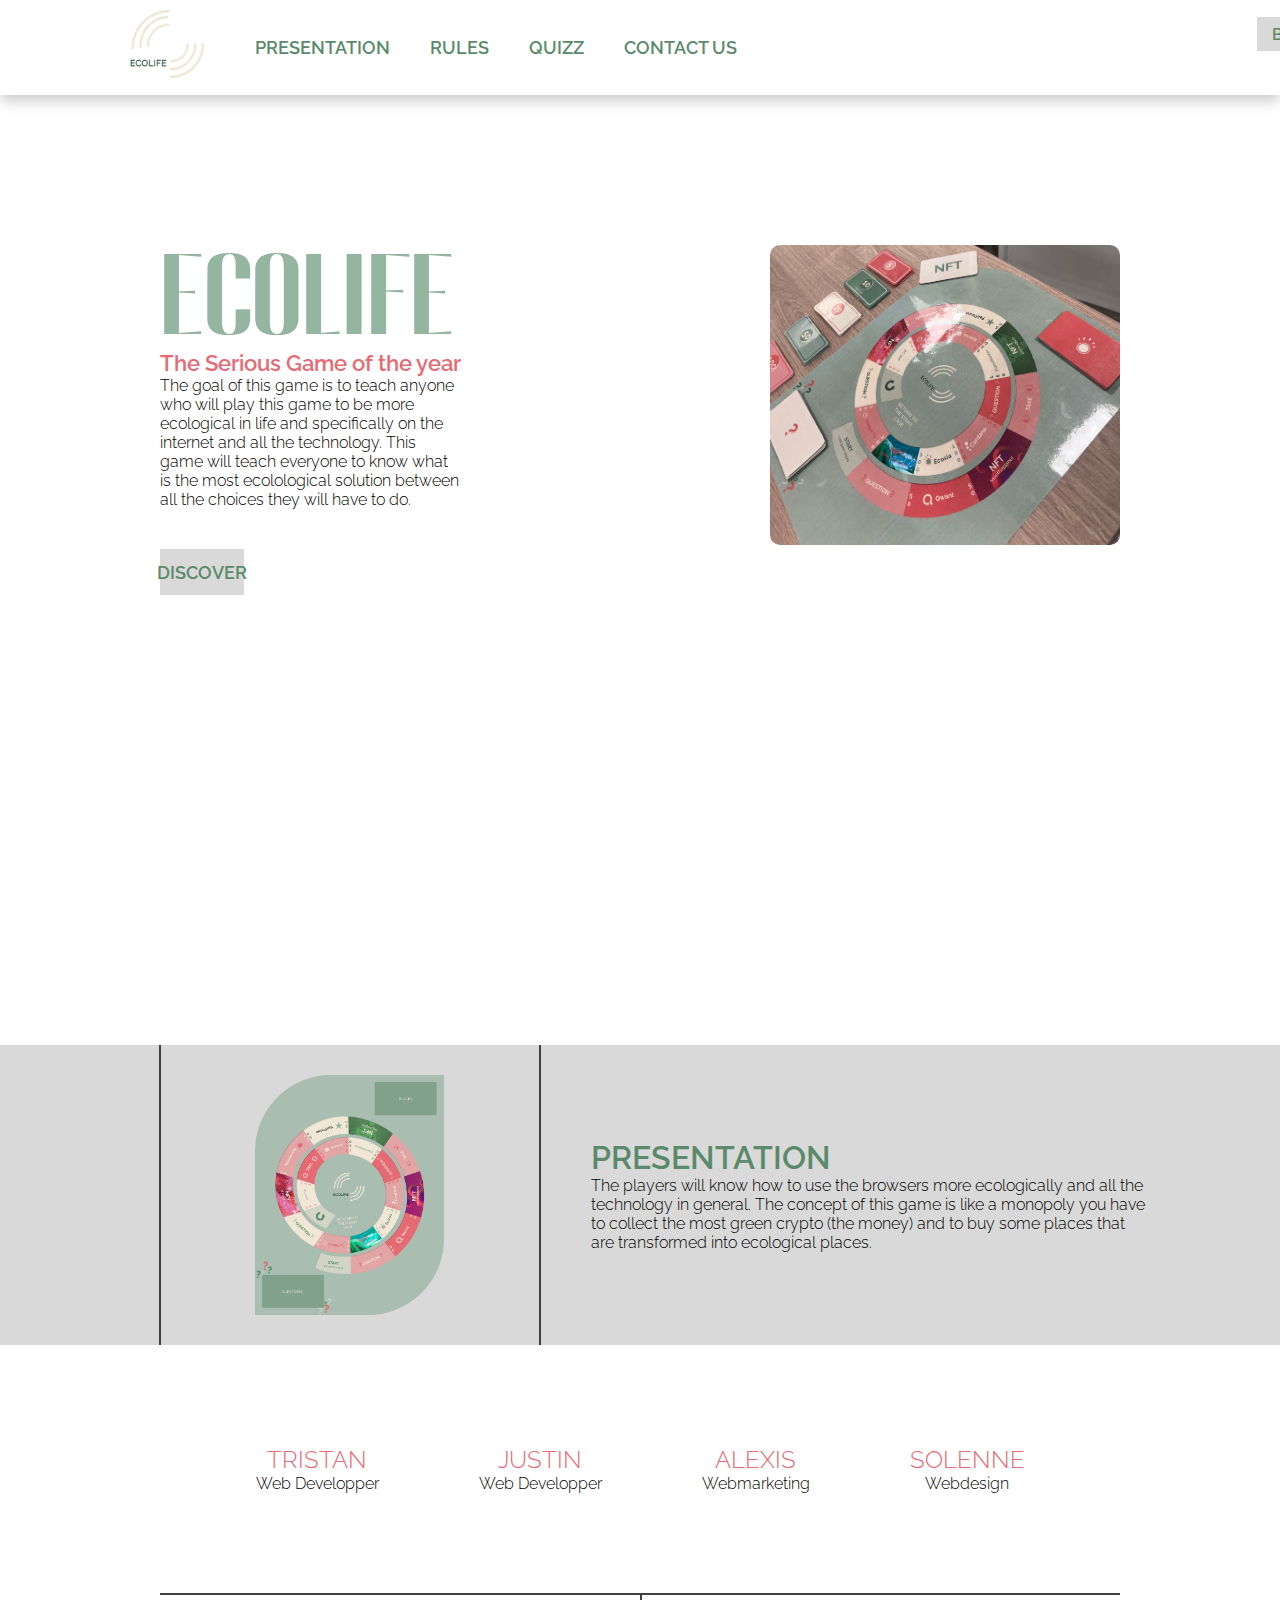
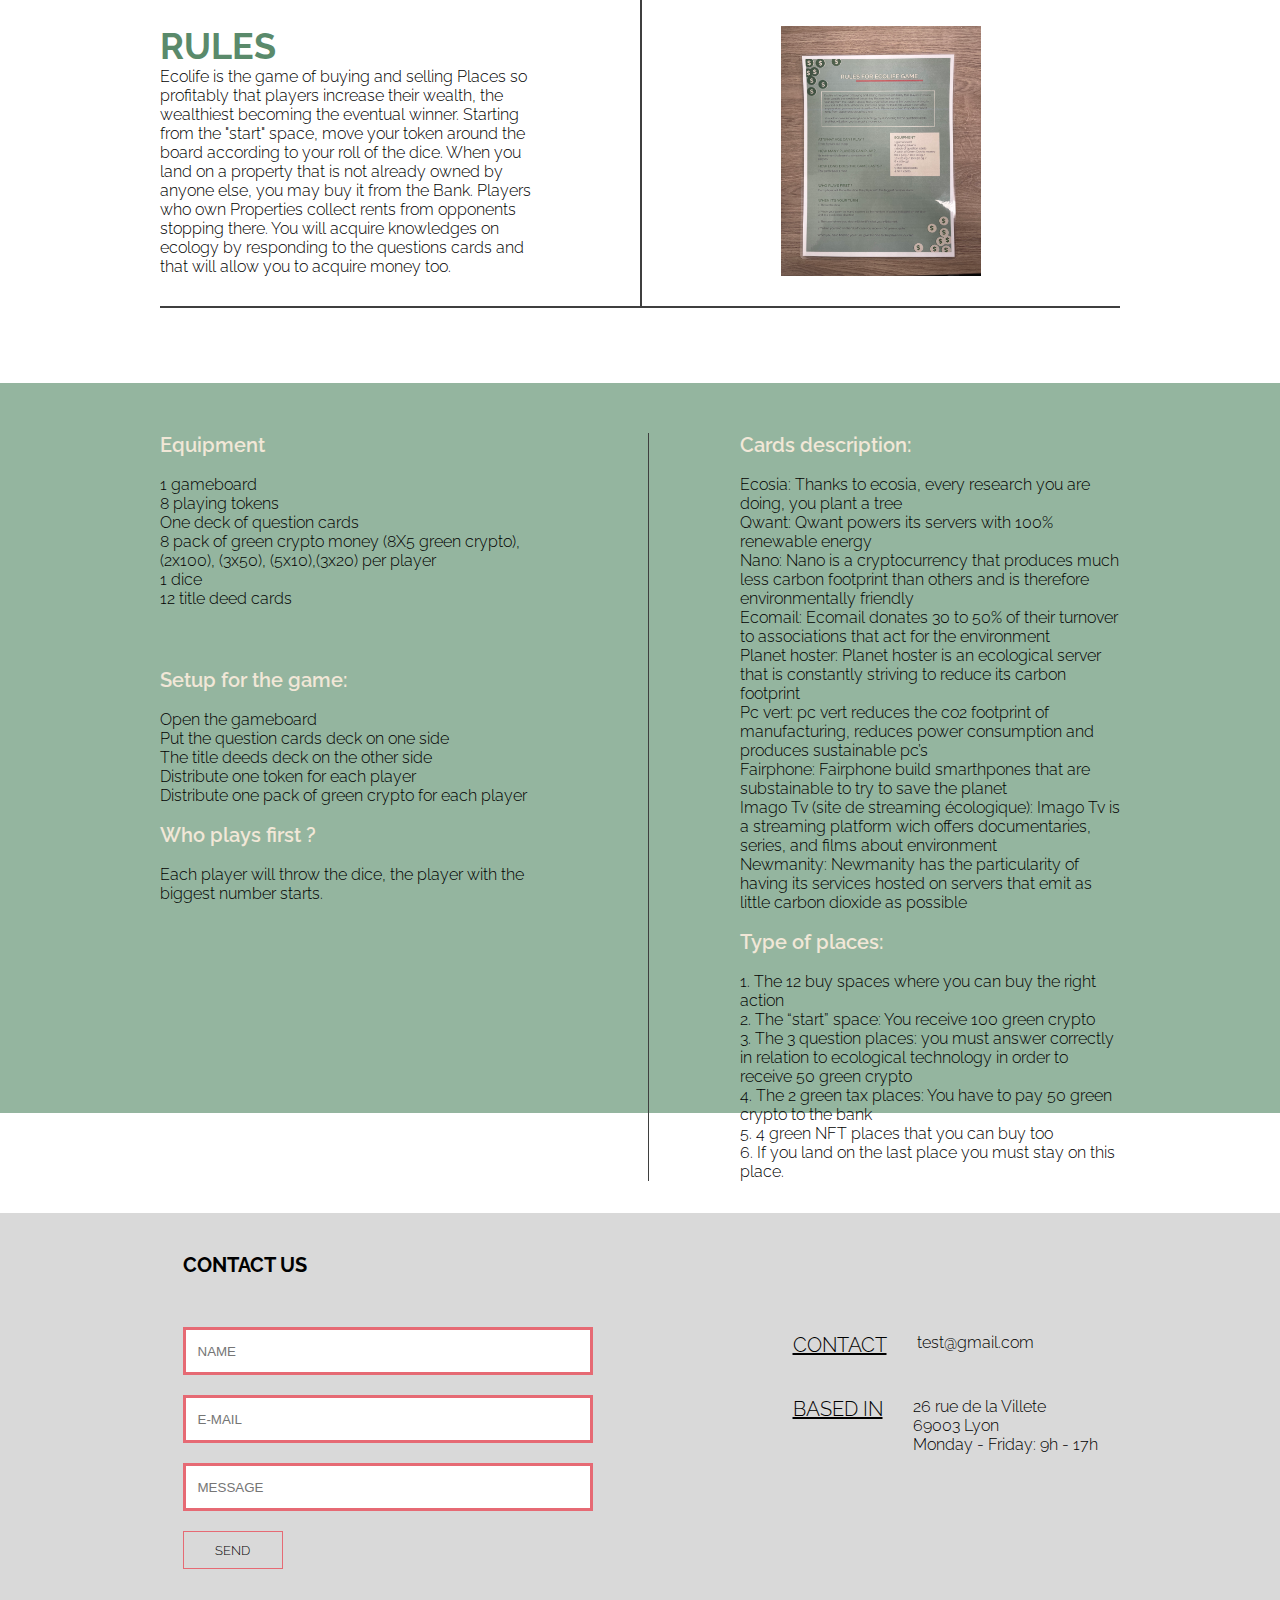
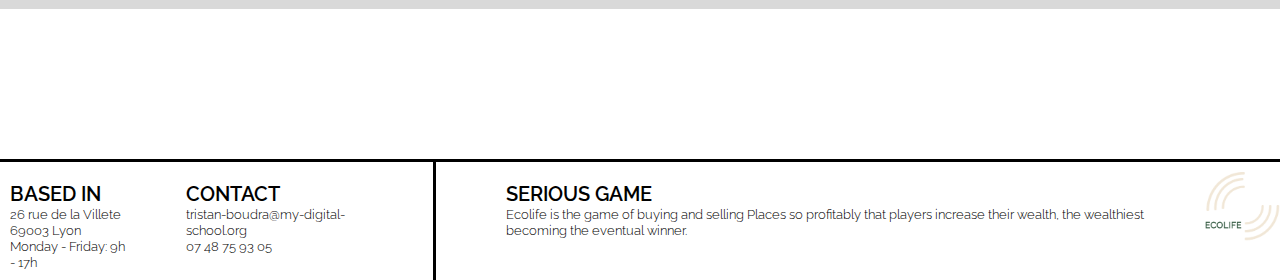
<file: index.html>
<!DOCTYPE html>
<html lang="en">
<head>
    <meta charset="UTF-8">
    <meta http-equiv="X-UA-Compatible" content="IE=edge">
    <meta name="viewport" content="width=device-width, initial-scale=1.0">
    <link rel="stylesheet" href="style.css">
    <script src="script.js"></script>
    <title>English Game</title>
</head>
<body>
    <nav>
        <div class="container-left">
            <div class="logo">
                <img src="./src/logo-ecolife.png" class="logo" alt="logo">
            </div>
            <div class="nav-links">
                <ul>
                    <li><a href="#presentation">PRESENTATION</a></li>
                    <li><a href="#rules">RULES</a></li>
                    <li><a href="quizz.html">QUIZZ</a></li>
                    <li><a href="#contact">CONTACT US</a></li>
                </ul>
            </div>
        </div>
        <div class="container-buy">
            <div class="container-button"><a href="index.html">BUY GAME</a></div>
        </div>
    </nav>
    <div class="section1">
        <div>
            <h1>ECOLIFE</h1>
            <h2>The Serious Game of the year</h2>
            <p>The goal of this game is to teach anyone who will play this game to be more ecological in life and specifically on the internet and all the technology. This game will teach everyone to know what is the most ecolological solution between all the choices they will have to do.</p>
            <div class="bouton">
                <a >DISCOVER</a>
            </div>
        </div>
        <div class="container-eco-life2">
            <img src="./src/eco_life2.jpeg" class="logo2" alt="">
        </div>
    </div>
    <div class="section2" id="presentation">
        <div class="parent">
            <div class="gauche">
                <img class="img" src="./src/eco_life.png">
            </div>
            <div class="droite">
                <h1>PRESENTATION</h1>
                <p> The players will know how to use the browsers more ecologically and all the technology in general. The concept of this game is like a monopoly you have to collect the most green crypto (the money) and to buy some places that are transformed into ecological places.</p>
            </div>
        </div>
    </div>
    <div class="section3">
        <div class="createurs">
            <div>
                <h2>TRISTAN</h2>
                <p>Web Developper</p>
            </div>
            <div>
                <h2>JUSTIN</h2>
                <p>Web Developper</p>
            </div>
            <div>
                <h2>ALEXIS</h2>
                <p>Webmarketing</p>
            </div>
            <div>
                <h2>SOLENNE</h2>
                <p>Webdesign</p>
            </div>
        </div>
    </div>
    <div class="section4" id="rules"> 
        <div class="regles">
            <div class="gauche"> 
                <h1>RULES</h1>
                <p>Ecolife is the game of buying and selling Places so profitably that players increase their wealth, the wealthiest becoming the eventual winner. 
                    Starting from the "start" space, move your token around the board according to your roll of the dice. When you land on a property that is not already owned by anyone else, you may buy it from the Bank. Players who own Properties collect rents from opponents stopping there. 
                    You will acquire knowledges on ecology by responding to the questions cards and that will allow you to acquire money too.</p>
            </div>
            <div class="droite">
                <img class="img" src="./src/rules.jpeg">
            </div>
        </div>
    </div>
    <div class="section5">
        <div class="column-regles">
            <div class="gauche">
                <div class="haut">
                    <h2>Equipment</h2><br>
                    <p>1 gameboard<br>
                        8 playing tokens<br>
                        One deck of question cards<br>
                        8 pack of green crypto money (8X5 green crypto),(2x100), (3x50), (5x10),(3x20) per player<br>
                        1 dice<br>
                        12 title deed cards
                    </p>
                </div>
                <div class="bas">
                    <h2>Setup for the game:</h2><br>
                    <p>Open the gameboard<br>
                        Put the question cards deck on one side<br>
                        The title deeds deck on the other side<br>
                        Distribute one token for each player<br>
                        Distribute one pack of green crypto for each player
                    </p><br>

                    <h2>Who plays first ?</h2><br>
                    <p>Each player will throw the dice, the player with the biggest number starts.</p>
                </div>
            </div>
            <div class="droite">
                <h2>Cards description:</h2><br>
                <p>Ecosia: Thanks to ecosia, every research you are doing, you plant a tree<br>
                    Qwant: Qwant powers its servers with 100% renewable energy<br>   
                    Nano: Nano is a cryptocurrency that produces much less carbon footprint than others and is therefore environmentally friendly<br>
                    Ecomail: Ecomail donates 30 to 50% of their turnover to associations that act for the environment<br>
                    Planet hoster: Planet hoster is an ecological server that is constantly striving to reduce its carbon footprint<br>
                    Pc vert: pc vert reduces the co2 footprint of manufacturing, reduces power consumption and produces sustainable pc’s<br>
                    Fairphone: Fairphone build smarthpones that are substainable to try to save the planet<br>
                    Imago Tv (site de streaming écologique): Imago Tv is a streaming platform wich offers documentaries, series, and films about environment<br>
                    Newmanity: Newmanity has the particularity of having its services hosted on servers that emit as little carbon dioxide as possible<br>
                </p><br>
                <h2>Type of places: </h2><br>
                <p>1.	The 12 buy spaces where you can buy the right action<br>
                    2.	The “start” space: You receive 100 green crypto<br>
                    3.	The 3 question places: you must answer correctly in relation to ecological technology in order to receive 50 green crypto<br>
                    4.	The 2 green tax places: You have to pay 50 green crypto to the bank<br>
                    5.	4 green NFT places that you can buy too<br>
                    6.	If you land on the last place you must stay on this place.<br>
                </p>
            </div>
        </div>
    </div>
    <section class="container-contact" id="contact">
        <div class="container-contact-left">
            <h1>CONTACT US</h1>
            <div class="contact">
                <input class="name" type="text" placeholder="NAME"></input>
                <input class="email" type="email" placeholder="E-MAIL"></input>
                <input class="message" type="text" placeholder="MESSAGE"></input>
                <button class="send">SEND</button>
            </div>
        </div>
        <div class="container-contact-right">
            <div class="contact-mail">
                <div class="contact-span-contact">CONTACT</div>
                <div>test@gmail.com</div>
            </div>
            <div class="contact-adresse">
                <div class="contact-span-based">BASED IN</div>
                <div class="contact-adresse-text"><p>26 rue de la Villete </br> 69003 Lyon </br> Monday - Friday: 9h - 17h</p>
            </div>
        </div>
    </section>
    <footer>
        <div class="container-footer">
            <div class="container-footer-left">
                <div class="footer-adresse">
                    <h2>BASED IN</h2>
                    <p>26 rue de la Villete </br> 69003 Lyon </br> Monday - Friday: 9h - 17h</p>
                </div>
                <div class="footer-contact">
                    <h2>CONTACT</h2>
                    <p>tristan-boudra@my-digital-school.org</p>
                    <p>07 48 75 93 05</p>
                </div>
            </div>
            <div class="container-footer-right">
                <div class="footer-text">
                    <h2>SERIOUS GAME</h2>
                    <p>Ecolife is the game of buying and selling Places so profitably that players increase their wealth, the wealthiest becoming the eventual winner.</p>
                </div>
                <div class="logo">
                    <img src="./src/logo-ecolife.png" class="logo" alt="logo">
                </div>
            </div>
        </div>
    </footer>
</body>
</html>
</file>
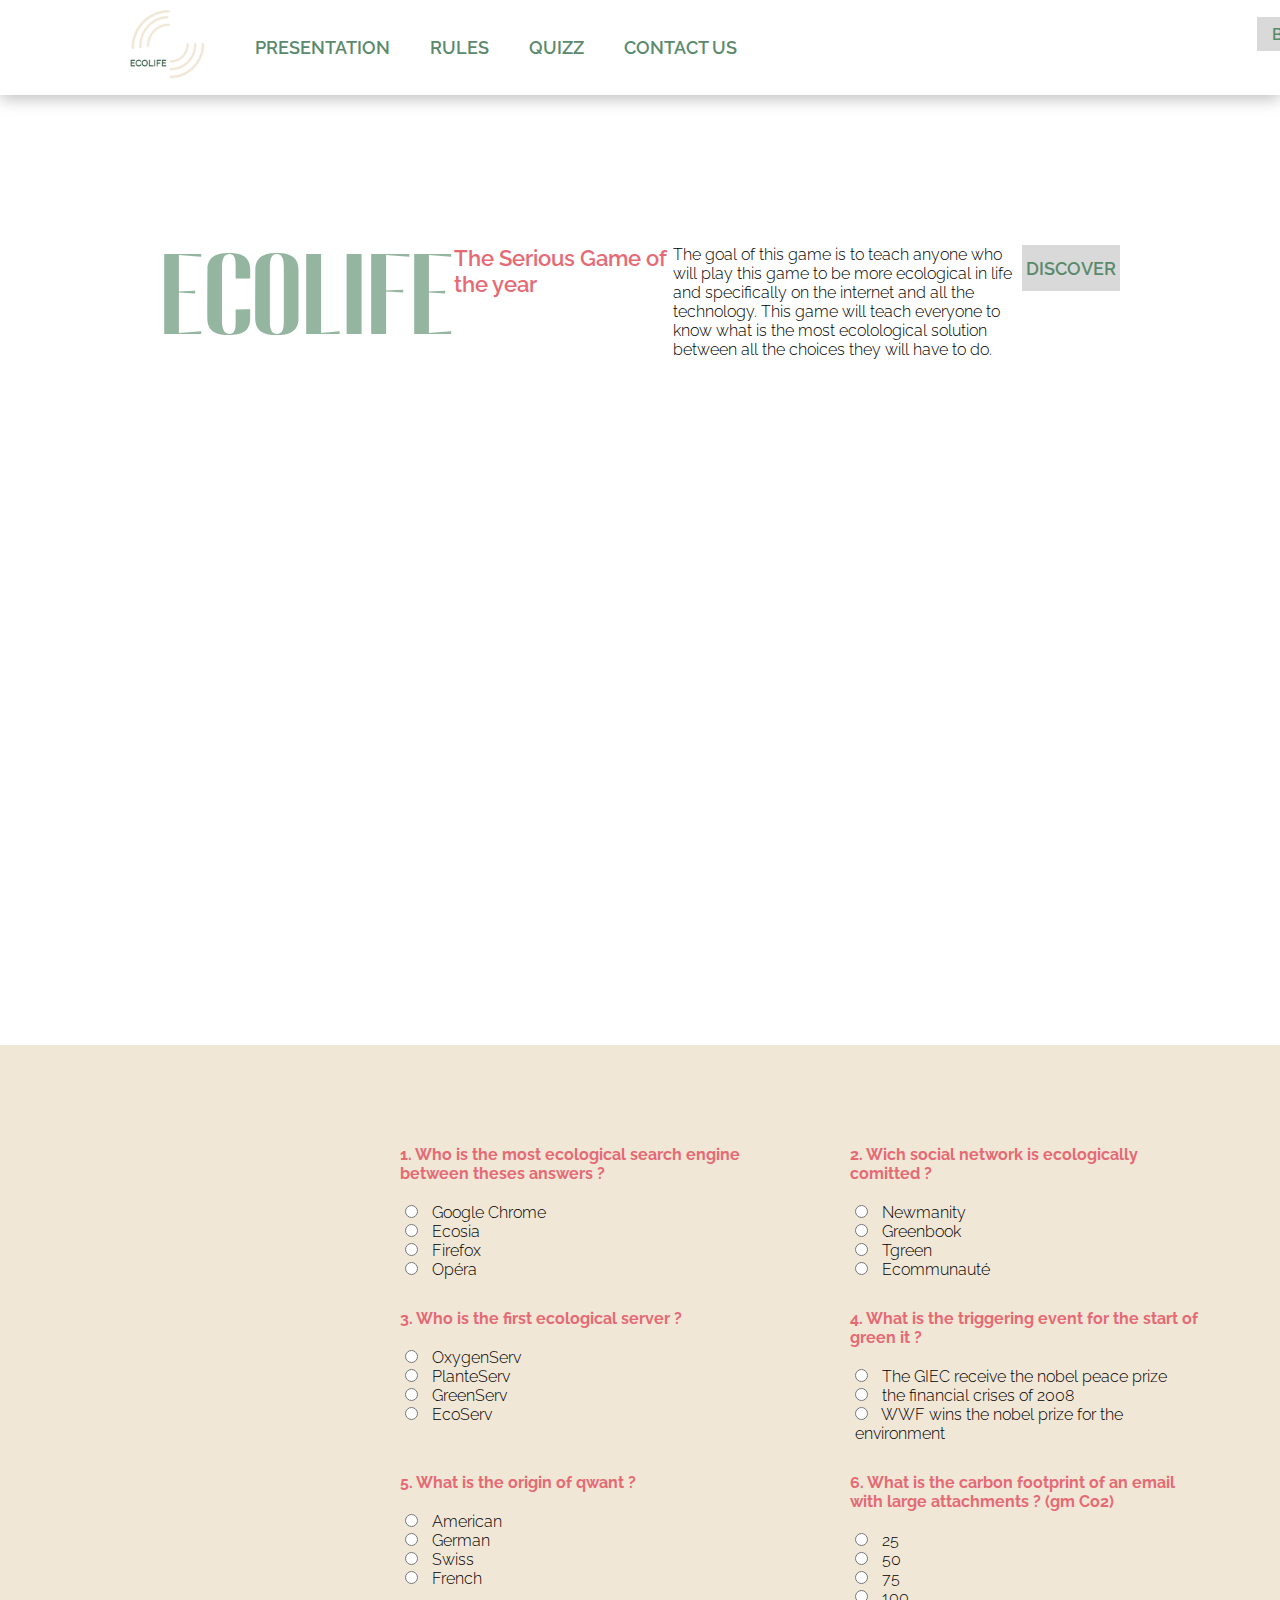
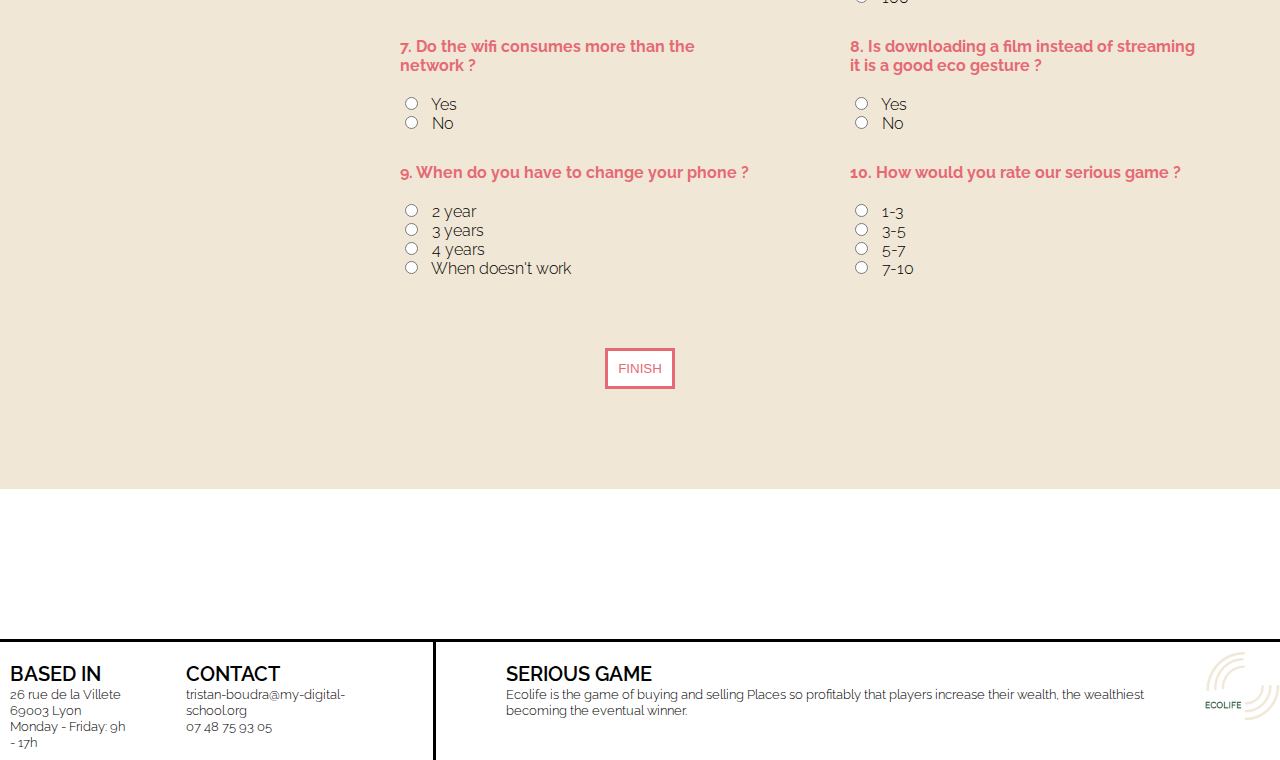
<file: quizz.html>
<!DOCTYPE html>
<html lang="en">
<head>
    <meta charset="UTF-8">
    <meta http-equiv="X-UA-Compatible" content="IE=edge">
    <meta name="viewport" content="width=device-width, initial-scale=1.0">
    <link rel="stylesheet" href="style.css">
    <title>Quizz</title>
</head>
<body>
    <nav>
        <div class="container-left">
            <div class="logo">
                <img src="./src/logo-ecolife.png" class="logo" alt="logo">
            </div>
            <div class="nav-links">
                <ul>
                    <li><a href="index.html">PRESENTATION</a></li>
                    <li><a href="index.html">RULES</a></li>
                    <li><a href="quizz.html">QUIZZ</a></li>
                    <li><a href="index.html">CONTACT US</a></li>
                </ul>
            </div>
        </div>
        <div class="container-buy">
            <div class="container-button"><a href="index.html">BUY GAME</a></div>
        </div>
    </nav>
    <div class="section1">
        <h1>ECOLIFE</h1>
        <h2>The Serious Game of the year</h2>
        <p>The goal of this game is to teach anyone who will play this game to be more ecological in life and specifically on the internet and all the technology. This game will teach everyone to know what is the most ecolological solution between all the choices they will have to do.</p>
        <div class="bouton">
            <a >DISCOVER</a>
        </div>
    </div>
    <section>
        <div class="container-quizz">
            <div class="container-question">
                <div id="quiz"></div>
                <div class="quizz-button">
                    <button id="submit">FINISH</button>
                </div>
                <div id="results"></div>
            </div>
        </div>
    </section>
    <footer>
        <div class="container-footer">
            <div class="container-footer-left">
                <div class="footer-adresse">
                    <h2>BASED IN</h2>
                    <p>26 rue de la Villete </br> 69003 Lyon </br> Monday - Friday: 9h - 17h</p>
                </div>
                <div class="footer-contact">
                    <h2>CONTACT</h2>
                    <p>tristan-boudra@my-digital-school.org</p>
                    <p>07 48 75 93 05</p>
                </div>
            </div>
            <div class="container-footer-right">
                <div class="footer-text">
                    <h2>SERIOUS GAME</h2>
                    <p>Ecolife is the game of buying and selling Places so profitably that players increase their wealth, the wealthiest becoming the eventual winner.</p>
                </div>
                <div class="logo">
                    <img src="./src/logo-ecolife.png" class="logo" alt="logo">
                </div>
            </div>
        </div>
    </footer>
</body>
</html>
<script src="script.js"></script>
</file>
<file: style.css>
* {
  margin: 0;
}

@font-face {
  font-family: "Migha";
  font-weight: 900;
  src: url("./fonts/static/Migha-Bold.otf") format("opentype");
}
@font-face {
  font-family: "Raleway-semi-bold";
  font-weight: 600;
  src: url("./fonts/static/Raleway-SemiBold.ttf") format("truetype");
}
@font-face {
  font-family: "Raleway-light";
  font-weight: 600;
  src: url("./fonts/static/Raleway-Light.ttf") format("truetype");
}
@font-face {
  font-family: "Raleway-bold";
  font-weight: 600;
  src: url("./fonts/static/Raleway-Bold.ttf") format("truetype");
}
nav {
  display: flex;
  flex-direction: row;
  box-shadow: 0px 4px 15px rgba(0, 0, 0, 0.25);
  padding: 10px;
  flex-wrap: wrap;
  font-family: "Raleway-semi-bold";
}
nav .logo {
  width: 75px;
  height: 75px;
  margin-left: 10px;
}
nav .container-left {
  display: flex;
  margin-left: 100px;
}
nav .nav-links {
  display: flex;
  align-items: center;
}
nav ul {
  display: flex;
  flex-direction: row;
  list-style-type: none;
  flex-wrap: wrap;
}
nav li {
  margin-left: 20px;
  margin-right: 20px;
  font-size: 18px;
  font-weight: semi-bold;
}
nav li a {
  text-decoration: none;
  color: #5A8A6B;
  font-family: "Raleway-semi-bold";
}
nav .container-buy {
  background-color: #D9D9D9;
  border: none;
  padding: 2px;
  margin-right: 0;
  height: 30px;
  width: 110px;
  display: flex;
  align-items: center;
  display: flex;
  right: 0;
  transform: translate(500px);
  margin-top: 7px;
}
nav .container-buy .container-button {
  margin-left: auto;
  margin-right: auto;
}
nav .container-buy .container-button a {
  text-decoration: none;
  color: #5A8A6B;
  padding-left: 5px;
  padding-right: 5px;
  font-family: "Raleway-semi-bold";
}

.logo2 {
  width: 350px;
  height: 300px;
  margin-left: 10px;
  border-radius: 10px;
}

.container-contact {
  background-color: #D9D9D9;
  display: flex;
  flex-direction: row;
  margin-top: 100px;
  justify-content: center;
}
.container-contact .container-contact-left {
  display: flex;
  flex-direction: column;
  margin-top: 40px;
  margin-bottom: 40px;
  font-family: "Raleway-bold";
}
.container-contact .container-contact-left h1 {
  font-size: 20px;
  font-weight: bold;
}
.container-contact .container-contact-left .contact {
  margin-top: 30px;
  display: flex;
  flex-direction: column;
}
.container-contact .container-contact-left input {
  width: 400px;
  height: 40px;
  background-color: white;
  border: solid;
  border-color: #E66A74;
  margin-top: 20px;
}
.container-contact .container-contact-left input::-moz-placeholder {
  padding: 10px;
}
.container-contact .container-contact-left input:-ms-input-placeholder {
  padding: 10px;
}
.container-contact .container-contact-left input::placeholder {
  padding: 10px;
}
.container-contact .container-contact-left button {
  width: 100px;
  left: 0;
  margin-top: 20px;
  border: 1px solid;
  border-color: #E66A74;
  background-color: #D9D9D9;
  padding: 10px;
  font-family: "Raleway-light";
}
.container-contact .container-contact-right {
  display: flex;
  flex-direction: column;
  margin-left: 200px;
  margin-top: 120px;
  margin-bottom: 40px;
  font-family: "Raleway-light";
}
.container-contact .container-contact-right .contact-mail {
  display: flex;
  flex-direction: row;
}
.container-contact .container-contact-right .contact-mail .contact-span-contact {
  font-size: 20px;
  text-decoration: underline;
  margin-right: 30px;
}
.container-contact .container-contact-right .contact-adresse {
  display: flex;
  flex-direction: row;
  margin-top: 40px;
}
.container-contact .container-contact-right .contact-adresse .contact-span-based {
  font-size: 20px;
  text-decoration: underline;
  margin-right: 30px;
}

.container-quizz-question .container-quizz-question2 .question {
  font-family: "raleway-bold";
}

.container-quizz {
  background-color: #F1E7D7;
  font-family: "Raleway-light";
}
.container-quizz #quiz {
  display: grid;
  grid-template-columns: repeat(2, 1fr);
  grid-template-rows: repeat(3, 1fr);
  grid-column-gap: 100px;
  grid-row-gap: 10px;
  width: 800px;
  transform: translate(50%);
}
.container-quizz .question {
  color: #E66A74;
  font-weight: 600;
  font-weight: bold;
}
.container-quizz .answers {
  margin-top: 20px;
  margin-bottom: 20px;
  margin-left: 5px;
}
.container-quizz .answers label {
  display: block;
}
.container-quizz .container-question {
  padding-top: 100px;
  padding-bottom: 100px;
}
.container-quizz input {
  margin-right: 10px;
}
.container-quizz .container-result {
  display: flex;
  justify-content: center;
  margin-top: 20px;
}
.container-quizz .quizz-button {
  display: flex;
  justify-content: center;
  margin-top: 20px;
}
.container-quizz .quizz-button #submit {
  background-color: white;
  border: solid;
  border-color: #E66A74;
  color: #E66A74;
  padding: 10px;
  cursor: pointer;
  margin-top: 30px;
}

footer .container-footer {
  display: flex;
  flex-direction: row;
  justify-content: center;
  margin-top: 150px;
  font-family: "Raleway-light";
}
footer .container-footer .container-footer-left {
  display: flex;
  flex-direction: row;
  border: solid;
  border-right: none;
  border-left: none;
  border-bottom: none;
  padding: 10px;
}
footer .container-footer .container-footer-left .footer-adresse {
  margin-top: 10px;
  font-size: smaller;
  margin-right: 60px;
}
footer .container-footer .container-footer-left .footer-adresse h2 {
  font-family: "Raleway-semi-bold";
}
footer .container-footer .container-footer-left .footer-contact {
  margin-top: 10px;
  font-size: smaller;
  margin-right: 60px;
}
footer .container-footer .container-footer-left .footer-contact h2 {
  font-family: "Raleway-semi-bold";
}
footer .container-footer .container-footer-right {
  border: solid;
  border-right: none;
  border-bottom: none;
  padding: 10px;
  display: flex;
  flex-direction: row;
}
footer .container-footer .container-footer-right .footer-text {
  margin-top: 10px;
  font-size: smaller;
  margin-left: 60px;
}
footer .container-footer .container-footer-right .footer-text h2 {
  font-family: "Raleway-semi-bold";
}
footer .container-footer .container-footer-right .logo {
  width: 75px;
  height: 75px;
  margin-left: 10px;
}

.section1 {
  padding-top: 150px;
  margin-left: 160px;
  margin-right: 160px;
  margin-bottom: -100px;
  min-height: 100vh;
  display: flex;
  flex-direction: row;
}

.container-eco-life2 {
  width: auto;
}

.section1 h1 {
  font-family: "Migha";
  font-weight: 900;
  font-size: 96px;
  color: #94B59F;
  margin-bottom: -10px;
}

.section1 h2 {
  font-family: "Raleway-semi-bold";
  color: #E66A74;
  font-size: 22px;
}

.section1 p {
  width: 50%;
  font-family: "Raleway-light";
  margin-bottom: 40px;
}

.bouton {
  justify-content: center;
  width: 14%;
  background-color: #D9D9D9;
  display: flex;
  height: 46px;
  align-items: center;
}

.bouton a {
  color: #5A8A6B;
  font-family: "Raleway-semi-bold";
  font-size: 18px;
}

.section2 {
  background-color: #D9D9D9;
  height: 300px;
  display: flex;
}

.section2 .droite > h1 {
  color: #5A8A6B;
  font-family: "Raleway-semi-bold";
}

.section2 .droite > p {
  font-family: "Raleway-light";
}

.section2 .img {
  width: 50%;
  transform: translate();
}

.section2 .gauche {
  border: solid 2px #3F3F3F;
  border-top: none;
  border-bottom: none;
  text-align: center;
  margin-left: 75px;
  display: flex;
  justify-content: center;
  align-items: center;
}

.section2 .droite {
  margin-left: 50px;
  display: flex;
  flex-direction: column;
  justify-content: center;
}

.parent {
  display: grid;
  grid-template-columns: 1.5fr 2fr;
  grid-template-rows: fr;
  grid-column-gap: 0px;
  grid-row-gap: 0px;
  margin-right: 130px;
  margin-left: 84px;
}

.createurs {
  display: flex;
  flex-direction: row;
  justify-content: center;
  gap: 100px;
}

.section3 {
  margin-left: 160px;
  margin-right: 160px;
  margin-top: 100px;
}

.section3 .createurs h2 {
  font-family: "Raleway-light";
  color: #E66A74;
  text-align: center;
}

.section3 .createurs p {
  text-align: center;
  font-family: "Raleway-light";
}

.section4 {
  margin-left: 160px;
  margin-right: 160px;
  margin-top: 100px;
}

.regles {
  display: grid;
  grid-template-columns: repeat(2, 1fr);
  grid-template-rows: 1fr;
  grid-row-gap: 0px;
}

.regles .gauche h1 {
  font-family: "Raleway-bold";
  font-size: 36px;
  color: #5A8A6B;
}

.regles .gauche p {
  font-size: 16px;
  font-family: "Raleway-light";
  width: 80%;
}

.regles .droite img {
  width: 250px;
  height: 200px;
  transform: rotate(-90deg);
}

.regles .droite {
  display: flex;
  justify-content: center;
  align-items: center;
  border: solid 2px #3F3F3F;
  border-right: none;
  text-align: center;
  display: flex;
  justify-content: center;
  align-items: center;
}

.regles .gauche {
  border: solid 2px #3F3F3F;
  border-left: none;
  display: flex;
  flex-direction: column;
  padding-top: 30px;
  padding-bottom: 30px;
  border-right: none;
}

.section5 {
  background-color: #94B59F;
  height: 680px;
  margin-top: 75px;
  padding-top: 50px;
}

.section5 .column-regles .gauche {
  width: 85%;
  border: solid 1px #3F3F3F;
  border-left: none;
  border-top: none;
  border-bottom: none;
  padding-right: 80px;
}

.section5 .column-regles .droite {
  margin-left: 100px;
}

.column-regles {
  display: grid;
  grid-template-columns: repeat(2, 1fr);
  grid-row-gap: 0px;
  margin-left: 160px;
  margin-right: 160px;
}

.section5 .column-regles .gauche h2 {
  font-family: "Raleway-semi-bold";
  font-size: 20px;
  color: #F1E7D7;
  margin-bottom: 0px;
}

.section5 .column-regles .gauche p {
  font-family: "Raleway-light";
  font-size: 16px;
}

.section5 .column-regles .droite h2 {
  font-family: "Raleway-semi-bold";
  font-size: 20px;
  color: #F1E7D7;
  margin-bottom: 0px;
}

.section5 .column-regles .droite p {
  font-family: "Raleway-light";
  font-size: 16px;
}

.section5 .column-regles .gauche .haut {
  margin-bottom: 60px;
}

@media screen and (max-width: 767px) {
  .createurs {
    flex-direction: column;
  }
  .bouton {
    width: 35%;
  }
  .regles {
    display: flex;
    flex-direction: column;
  }
  .regles .gauche {
    border: none;
  }
  .regles .droite {
    border: none;
  }
  .section1 {
    margin: 20px;
  }
  .section2 .parent {
    margin: 20px;
  }
  .section3 {
    margin: 20px;
  }
  .section4 {
    margin: 20px;
  }
  .section5 {
    height: 1600px;
  }
  .section5 .column-regles {
    margin: 20px;
  }
  .section5 .column-regles .gauche {
    width: 90%;
    padding-right: 0;
  }
  .body {
    width: 188%;
  }
  .column-regles {
    display: flex;
    flex-direction: column;
  }
  .section2 .gauche {
    display: none;
  }
  .container-contact {
    display: flex;
    flex-direction: column;
  }
  .container-contact .container-contact-right {
    margin-left: 10px;
    margin-right: 10px;
  }
  footer .container-footer {
    display: flex;
    flex-direction: column;
    border: none;
  }
  .container-buy {
    transform: translate(0);
  }
  footer .container-footer .container-footer-left {
    border: none;
    margin-right: 0px;
  }
  footer .container-footer .container-footer-right {
    border: none;
  }
  .container-contact .container-contact-left input {
    width: 80%;
  }
  .section5 .column-regles .gauche {
    border: none;
  }
  .section5 .column-regles .droite {
    border: none;
    margin-left: 0;
    margin-top: 30px;
  }
  .section4 {
    display: flex;
    flex-direction: column;
  }
  nav .container-buy {
    transform: none;
  }
  .container-left {
    display: flex;
    flex-direction: column;
  }
  nav .container-left {
    margin-left: 0px;
  }
  nav .nav-links {
    flex-direction: column;
  }
  footer .container-footer .container-footer-left {
    display: flex;
    flex-direction: column;
    align-items: center;
  }
}/*# sourceMappingURL=style.css.map */
</file>
